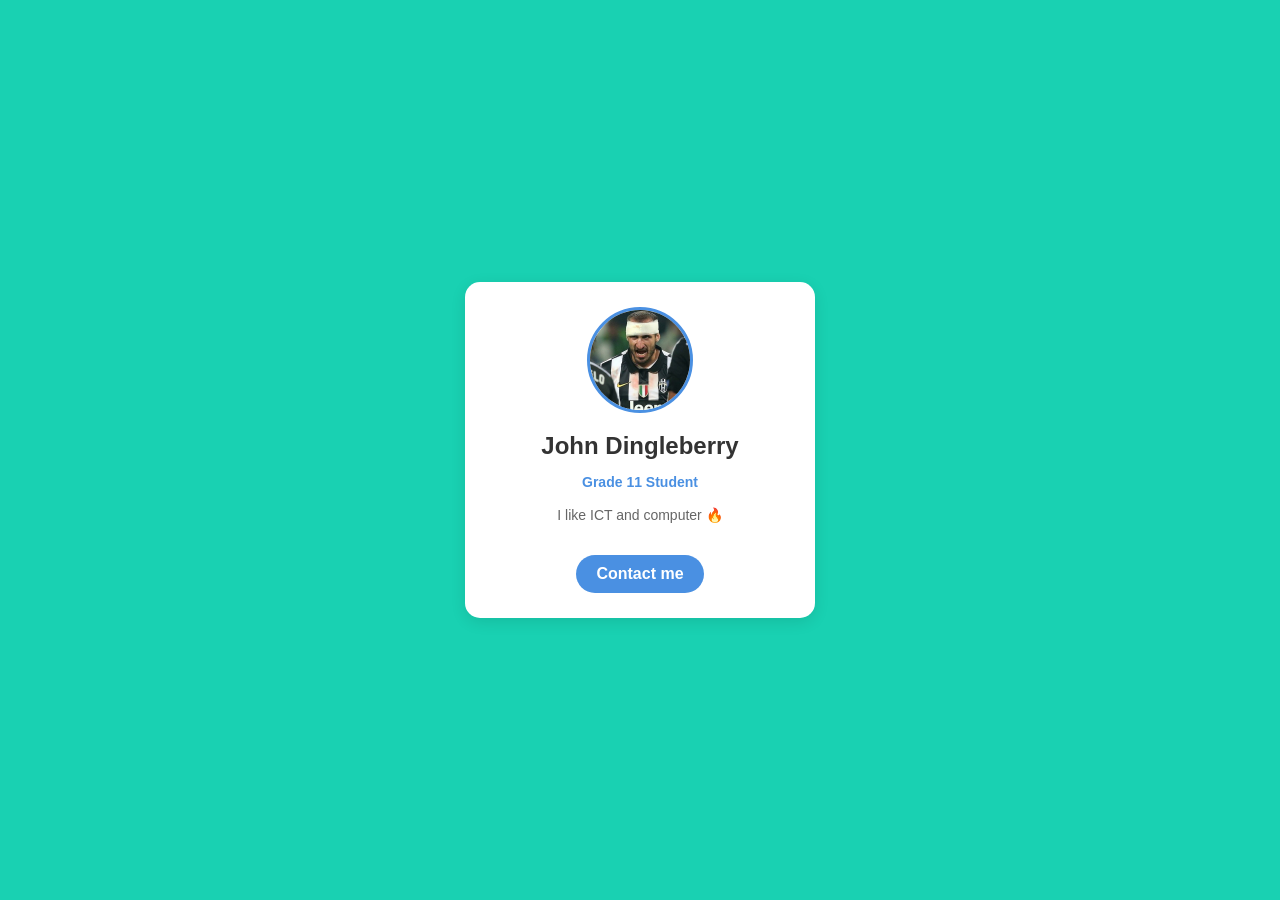
<file: Dump/peersonalCSS.html>
<!DOCTYPE html>
<html lang="en">
<head>
    <meta charset="UTF-8">
    <meta name="viewport" content="width=device-width, initial-scale=1.0">
    <title>Persona-css day 1</title>
    <link rel="stylesheet" href="style.css"

</head>

<body>
    <div class="card"> 
        <img src="kakang.jpg" alt="John Dingleberry" class="foto-profil">
        <h2 class="nama"> John Dingleberry </h2>
        <P class="state">Grade 11 Student</P>
        <p class="bio">I like ICT and computer 🔥</p>
        <a href="#" class="contact">Contact me</a>





    </div>

    
</body>
</html>
</file>
<file: Dump/style.css>
/* Mengatur tampilan latar belakang halaman */
body {
    background-color: #19d1b2;
    font-family: 'Segoe UI', Tahoma, Geneva, Verdana, sans-serif;
    display: flex;
    justify-content: center;
    align-items: center;
    min-height: 100vh;
    margin: 0;
}

.card {
    background-color: #ffffff;
    width: 300px;
    padding: 25px;
    border-radius: 15px;
    box-shadow: 0 4px 15px rgba(0, 0, 0, 0.1);
    text-align: center;
}

.foto-profil {
    width: 100px;
    height: 100px;
    border-radius: 50%;
    object-fit: cover;
    border: 3px solid #4a90e2;
}

.nama {
    color: #333333;
    margin: 15px 0 5px 0;
}

.state {
    color: #4a90e2;
    font-size: 14px;
    font-weight: bold;
    margin-bottom: 15px;
}

.bio {
    color: #666666;
    font-size: 14px;
    line-height: 1.5;
}

.contact {
    display: inline-block;
    margin-top: 15px;
    padding: 10px 20px;
    background-color: #4a90e2;
    color: white;
    text-decoration: none;
    border-radius: 20px;
    font-weight: bold;
}
.contact:hover {
    background-color: #357ab8;
}
</file>
